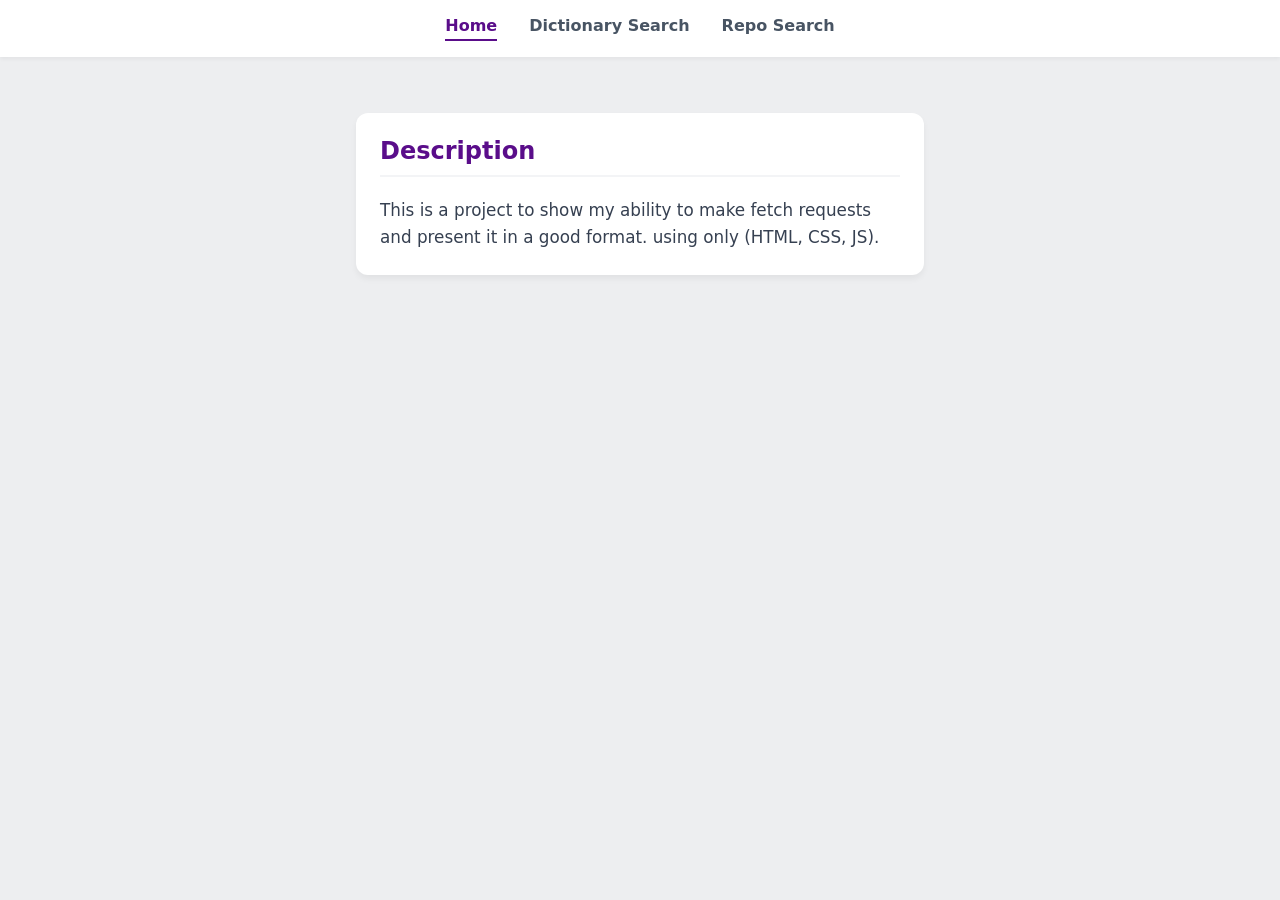
<file: index.html>
<!DOCTYPE html>
<html lang="en">
<head>
    <meta charset="UTF-8">
    <meta name="viewport" content="width=device-width, initial-scale=1.0">
    <title>Dokan Fetch API Project</title>
    <link rel="stylesheet" href="styles.css">
</head>
<body>
    
    <nav class="NavBar">
        <a href="index.html" class="NavLink active">Home</a>
        <a href="dictionarySearch.html" class="NavLink">Dictionary Search</a>
        <a href="gitRepoSearch.html" class="NavLink">Repo Search</a>
    </nav>

    <div class="AppContainer">
        <div class="InfoContainer">
            <h2>Description</h2>
            <p>This is a project to show my ability to make fetch requests and present it in a good format. using only (HTML, CSS, JS).</p>
        </div>
    </div>

</body>
</html>
</file>
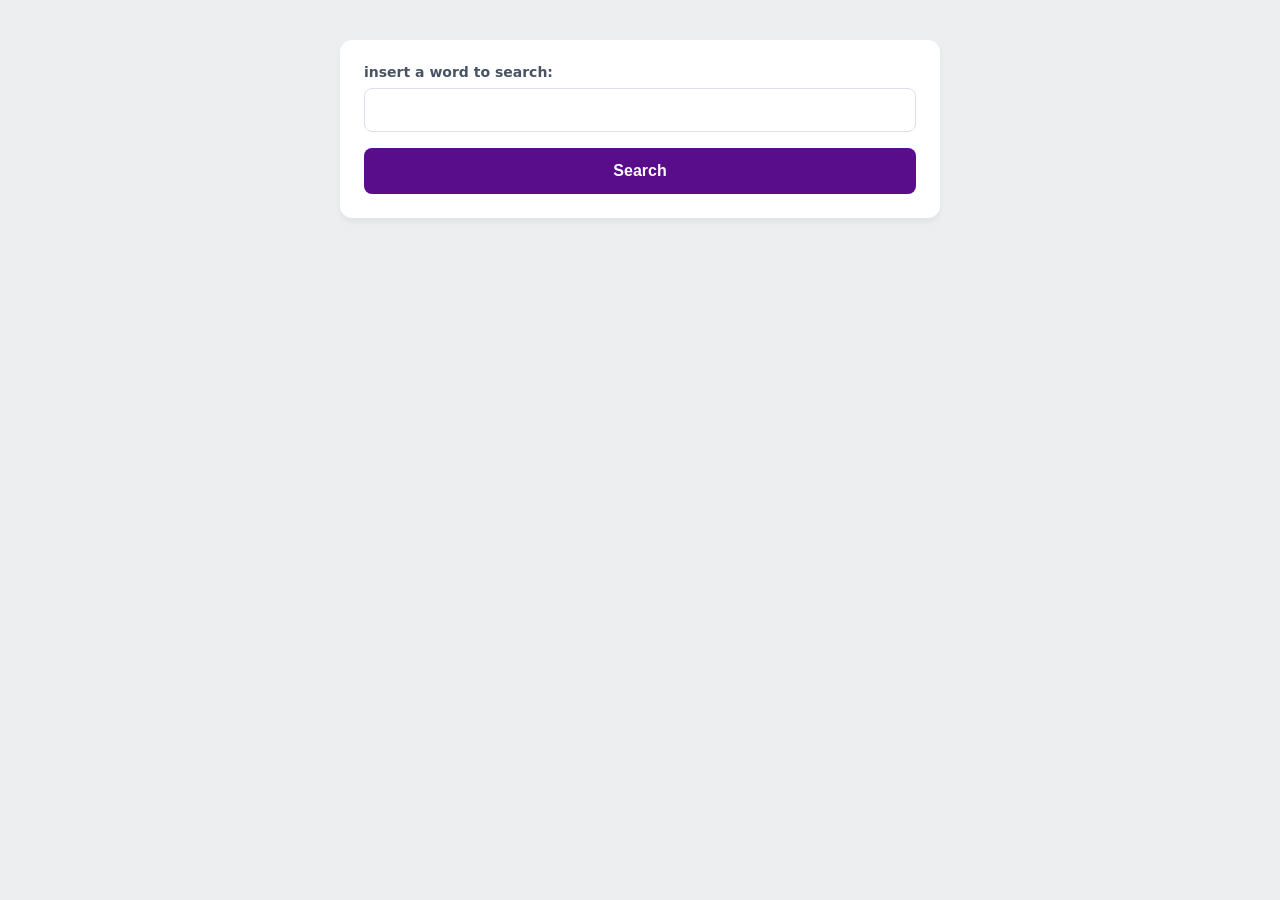
<file: dictionarySearch.html>
<!DOCTYPE html>
<html lang="en"><head>
<meta http-equiv="content-type" content="text/html; charset=UTF-8">
    <meta charset="UTF-8">
    <meta name="viewport" content="width=device-width, initial-scale=1.0">
    <title>Document</title>
    <style>
        body {
            background-color: #edeef0;
            color: #364051;
            display: flex;
            flex-direction: column;
            align-items: center;
            padding: 40px 16px;
            margin: 0;
            font-family: system-ui, -apple-system, sans-serif;
        }
        .AppContainer{
            width: 100%;
            max-width: 600px;
        }
        .SearchContainer{
            background-color: white;
            padding: 24px;
            border-radius: 12px;
            box-shadow: 0 4px 6px rgba(0, 0, 0, 0.05);
        }
        .InputLable{
            display: block;
            font-weight: 600;
            margin-bottom: 8px;
            font-size: 14px;
            color: #485463;
        }
        .InputField{
            width: 100%;
            padding: 12px 16px;
            font-size: 16px;
            border: 1px solid #dce1e9;
            border-radius: 8px;
            box-sizing: border-box;
            margin-bottom: 16px;
            transition: border-color 0.2s;
        }
        button {
            width: 100%;
            background-color: #5a0d8a;
            color: white;
            border: none;
            padding: 14px;
            border-radius: 8px;
            font-size: 16px;
            font-weight: 600;
            cursor: pointer;
            transition: background-color 0.2s;
            -webkit-tap-highlight-color: transparent;
        }
        button:hover {
            background-color: #6b0fa4;
        }

        .Loading {
            color: #5a0d8a;
            font-weight: 600;
            text-align: center;
            margin: 10px 0;
        }
        .ErrorTitle {
            color: red;
            margin-top: 0;
        }
        .ErrorText {
            color: #6b7280;
            margin-bottom: 0;
        }
        
        .InfoContainer{
            background-color: white;
            border-radius: 12px;
            padding: 24px;
            box-shadow: 0 4px 6px rgba(0, 0, 0, 0.05);
            margin-top: 16px;
        }
        .InfoContainer:empty {
            display: none;
        }
        .InfoCard {
            background-color: #fcfeff;
            border: 1px solid #d9dbdf;
            border-radius: 8px;
            padding: 16px 20px; 
            margin-bottom: 16px;
            box-shadow: 0 2px 5px #5a0d8a;
        }
        ul {
            padding-left: 20px;
        }
        li {
            margin-bottom: 8px;
        }
        .WordTitle{
            font-size: 2.5rem;
            margin-top: 0;
            margin-bottom: 20px;
            color: #101727;
            border-bottom: 2px solid #f3f4f6;
            padding-bottom: 10px;
            text-transform: capitalize;
        }
    </style>
</head>
<body>
    
    <div class="AppContainer">
        <div class="SearchContainer">
            <label for="toSearch" class="InputLable">insert a word to search:</label>
            <input type="text" id="toSearch" class="InputField">
            <button type="button" onclick="
                let word = document.getElementById('toSearch').value;
                search(word);
            ">Search</button>
        </div>
        <div id="resultContainer" class="InfoContainer"></div>
    </div>


    <script>
        function search(word){
            if(word == ""){
                const resultContainer = document.getElementById("resultContainer");
                let HtmlElemnts;

                HtmlElemnts = `<h1>You need to insert a word!!</h1>`
                resultContainer.innerHTML = HtmlElemnts;
                return;
            }
            let url = 'https://api.dictionaryapi.dev/api/v2/entries/en/' + word;
            getData(url);
        }
        

        async function getData(url) {
            console.log("the url is sent and it is: " + url)
            const resultContainer = document.getElementById("resultContainer");
            let HtmlElemnts;

            resultContainer.innerHTML = `<p class="Loading">Searching...</p>`;

            try {
                const response = await fetch(url);
                
                if (response.status === 404) {
                    throw new Error("NOT_FOUND");
                }
                if (!response.ok) {
                    throw new Error("SERVER_PROBLEM");
                }


                const result = await response.json();
                HtmlElemnts = `<h3 class="WordTitle">The word is ${result[0].word}</h3>`;
                
                
                const meanings = result[0].meanings;

                meanings.forEach(element => {
                    HtmlElemnts += `<div class='InfoCard'>`
                    HtmlElemnts += `<h3>Part Of Speech: {${element.partOfSpeech}}</h3>`

                    HtmlElemnts += `<ul>`
                        element.definitions.forEach(miniElement => {
                            HtmlElemnts += `<li>${miniElement.definition}</li>`
                            
                            if(miniElement.example != undefined){
                                HtmlElemnts += `<ul><li><i>example: ${miniElement.example}</i></li></ul>`
                                HtmlElemnts += `<br>`
                            }

                        });

                    HtmlElemnts += `</ul>`

                    HtmlElemnts += `</div>`
                });

                resultContainer.innerHTML = HtmlElemnts;
                
            } catch (error) {
                console.error(error.message);
                if (error.message === "NOT_FOUND") {
                    resultContainer.innerHTML = `
                        <h3 class="ErrorTitle">Word Not Found</h3>
                        <p class="ErrorText">The word you are looking for doesnt exist!</p>
                    `;
                } else {
                    resultContainer.innerHTML = `
                        <h3 class="ErrorTitle">No Connection</h3>
                        <p class="ErrorText">Try again later.</p>
                    `;
                }
            }
        }
    </script>


</body></html>
</file>
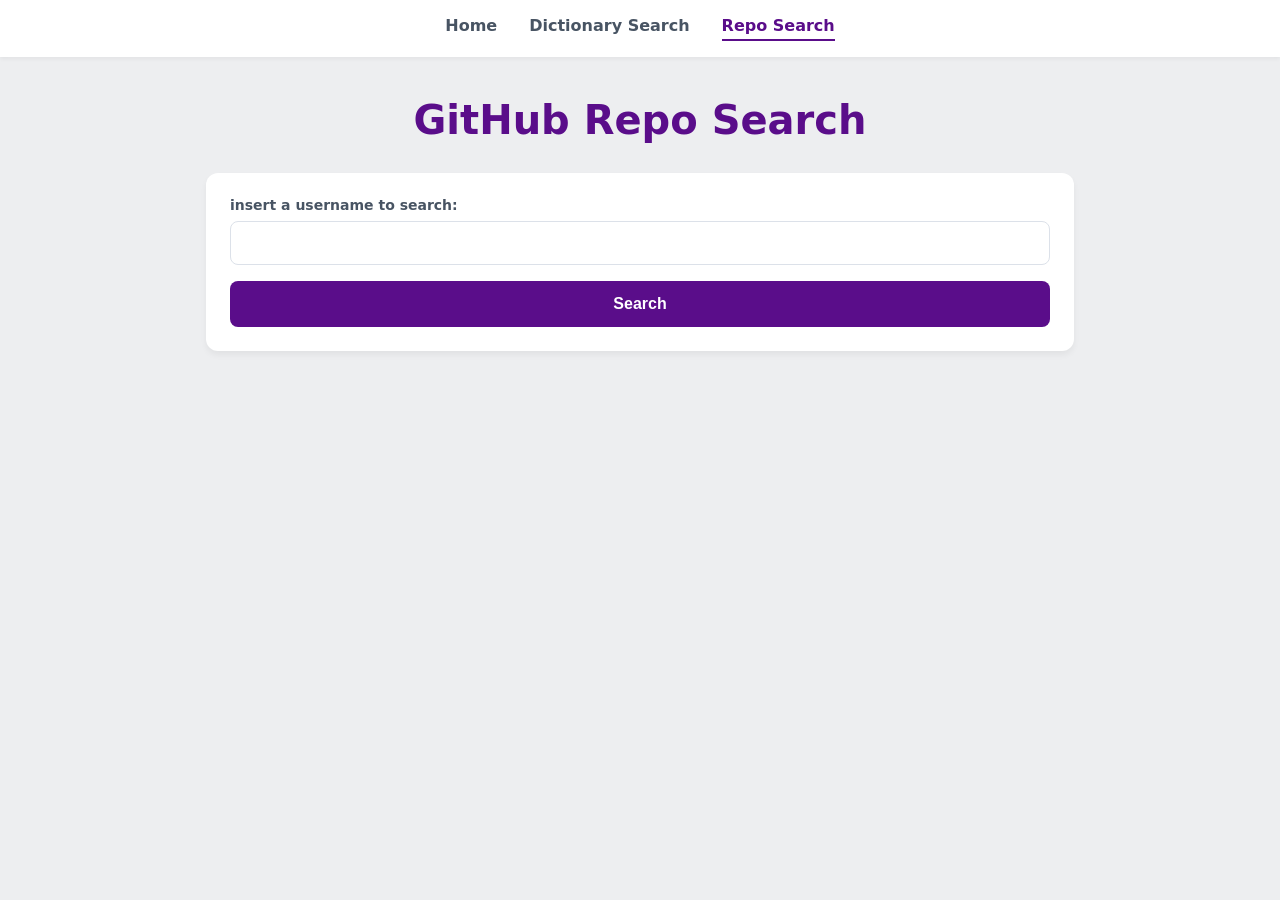
<file: gitRepoSearch.html>
<!DOCTYPE html>
<html lang="en">
<head>
    <meta charset="UTF-8">
    <meta name="viewport" content="width=device-width, initial-scale=1.0">
    <title>GitHub Repo Search</title>
    <link rel="stylesheet" href="styles.css">
</head>
<body>

    <nav class="NavBar">
        <a href="index.html" class="NavLink">Home</a>
        <a href="dictionarySearch.html" class="NavLink">Dictionary Search</a>
        <a href="gitRepoSearch.html" class="NavLink active">Repo Search</a>
    </nav>
    
    <div>
        <h1 class="PageTitle">GitHub Repo Search</h1>
    </div>

    <div class="AppContainerWide">
        <div class="SearchContainer">
            <label for="toSearch" class="InputLable">insert a username to search:</label>
            <input type="text" id="toSearch" class="InputField">
            <button type="button" onclick="
                let word = document.getElementById('toSearch').value;
                search(word);
            ">Search</button>
        </div>
        
        <div id="ErrorContainer" class="ErrorContainer"></div>

        <div id="resultContainer" class="RepoGrid">
            
        </div>
    </div>

    <script src="repo.js"></script>
</body>
</html>
</file>
<file: styles.css>
body {
    background-color: #edeef0;
    color: #364051;
    display: flex;
    flex-direction: column;
    align-items: center;
    margin: 0;
    padding-bottom: 40px;
    font-family: system-ui, -apple-system, sans-serif;
    width: 100%;
}

.AppContainer {
    width: 100%;
    max-width: 600px;
    padding: 0 16px;
    box-sizing: border-box;
}

.AppContainerWide {
    width: 100%;
    max-width: 900px;
    padding: 0 16px;
    box-sizing: border-box;
}

.NavBar {
    width: 100%;
    background-color: white;
    padding: 16px 0;
    box-shadow: 0 2px 4px rgba(0, 0, 0, 0.05);
    display: flex;
    justify-content: center;
    gap: 32px;
    margin-bottom: 40px;
}

.NavLink {
    text-decoration: none;
    color: #485463;
    font-weight: 600;
    font-size: 16px;
    transition: color 0.2s;
    padding-bottom: 4px;
}

.NavLink:hover {
    color: #5a0d8a;
}

.NavLink.active {
    color: #5a0d8a;
    border-bottom: 2px solid #5a0d8a;
}

.PageTitle {
    font-size: 2.5rem;
    margin-top: 0;
    margin-bottom: 20px;
    color: #5a0d8a;
    padding-bottom: 10px;
    text-transform: capitalize;
}

.WordTitle {
    font-size: 2rem;
    margin-top: 0;
    margin-bottom: 20px;
    color: #101727;
    border-bottom: 2px solid #f3f4f6;
    padding-bottom: 10px;
    text-transform: capitalize;
}

h2 {
    margin-top: 0;
    color: #5a0d8a;
    border-bottom: 2px solid #f3f4f6;
    padding-bottom: 10px;
}

.InfoContainer h3 {
    margin-top: 0;
    color: #101727;
    border-bottom: 2px solid #f3f4f6;
    padding-bottom: 10px;
}

h3 {
    border-bottom: 2px solid #f3f4f6;
}

p {
    line-height: 1.6;
    font-size: 1.05rem;
    margin-bottom: 0;
}

.SearchContainer {
    background-color: white;
    padding: 24px;
    border-radius: 12px;
    box-shadow: 0 4px 6px rgba(0, 0, 0, 0.05);
}

.InputLable {
    display: block;
    font-weight: 600;
    margin-bottom: 8px;
    font-size: 14px;
    color: #485463;
}

.InputField {
    width: 100%;
    padding: 12px 16px;
    font-size: 16px;
    border: 1px solid #dce1e9;
    border-radius: 8px;
    box-sizing: border-box;
    margin-bottom: 16px;
    transition: border-color 0.2s;
}

button {
    width: 100%;
    background-color: #5a0d8a;
    color: white;
    border: none;
    padding: 14px;
    border-radius: 8px;
    font-size: 16px;
    font-weight: 600;
    cursor: pointer;
    transition: background-color 0.2s;
    -webkit-tap-highlight-color: transparent;
}

button:hover {
    background-color: #6b0fa4;
}

.InfoContainer {
    background-color: white;
    border-radius: 12px;
    padding: 24px;
    box-shadow: 0 4px 6px rgba(0, 0, 0, 0.05);
    margin-top: 16px;
}

.InfoContainer:empty {
    display: none;
}

.InfoCard {
    background-color: #fcfeff;
    border: 1px solid #d9dbdf;
    border-radius: 8px;
    padding: 16px 20px; 
    margin-bottom: 16px;
    box-shadow: 0 2px 5px #5a0d8a;
}

ul {
    padding-left: 20px;
}

li {
    margin-bottom: 8px;
}

.RepoGrid {
    display: grid;
    grid-template-columns: repeat(auto-fill, minmax(250px, 1fr));
    gap: 20px;
    margin-top: 24px;
    width: 100%;
}

.RepoCard {
    background-color: white;
    border-radius: 12px;
    padding: 20px;
    box-shadow: 0 4px 6px rgba(0, 0, 0, 0.05);
    border: 1px solid #dce1e9;
    display: flex;
    flex-direction: column;
    aspect-ratio: 1 / 1; 
    box-sizing: border-box;
}

.RepoName {
    margin: 0 0 4px 0;
    font-size: 1.25rem;
    color: #5a0d8a;
    white-space: nowrap;
    overflow: hidden;
    text-overflow: ellipsis;
}

.RepoOwner {
    font-size: 0.85rem;
    color: #6b7280;
    margin-bottom: 12px;
    font-weight: 600;
    border-bottom: 1px solid #f3f4f6;
    padding-bottom: 12px;
}

.RepoDesc {
    margin: 0;
    font-size: 0.95rem;
    color: #485463;
    line-height: 1.5;
    overflow-y: auto; 
    flex-grow: 1; 
}

.RepoDesc::-webkit-scrollbar {
    width: 6px;
}

.RepoDesc::-webkit-scrollbar-thumb {
    background-color: #dce1e9;
    border-radius: 4px;
}

.Loading {
    color: #5a0d8a;
    font-weight: 600;
    text-align: center;
    margin: 10px 0;
}

.ErrorContainer {
    background-color: white;
    padding: 24px;
    border-radius: 12px;
    box-shadow: 0 4px 6px rgba(0, 0, 0, 0.05);
    margin-top: 10px;
}

.ErrorContainer:empty {
    display: none;
}

.ErrorTitle {
    color: red;
    margin-top: 0;
    border-bottom: none !important;
}

.ErrorText {
    color: #6b7280;
    margin-bottom: 0;
}

@media (max-width: 600px) {
    .NavBar {
        gap: 16px;
        padding: 16px;
        flex-wrap: wrap;
        box-sizing: border-box;
    }
    
    .NavLink {
        font-size: 14px;
    }

    .PageTitle {
        font-size: 1.8rem;
        text-align: center;
        padding: 0 16px;
        margin-bottom: 16px;
    }

    .WordTitle{
        font-size: 1.3rem;
    }
}
</file>
